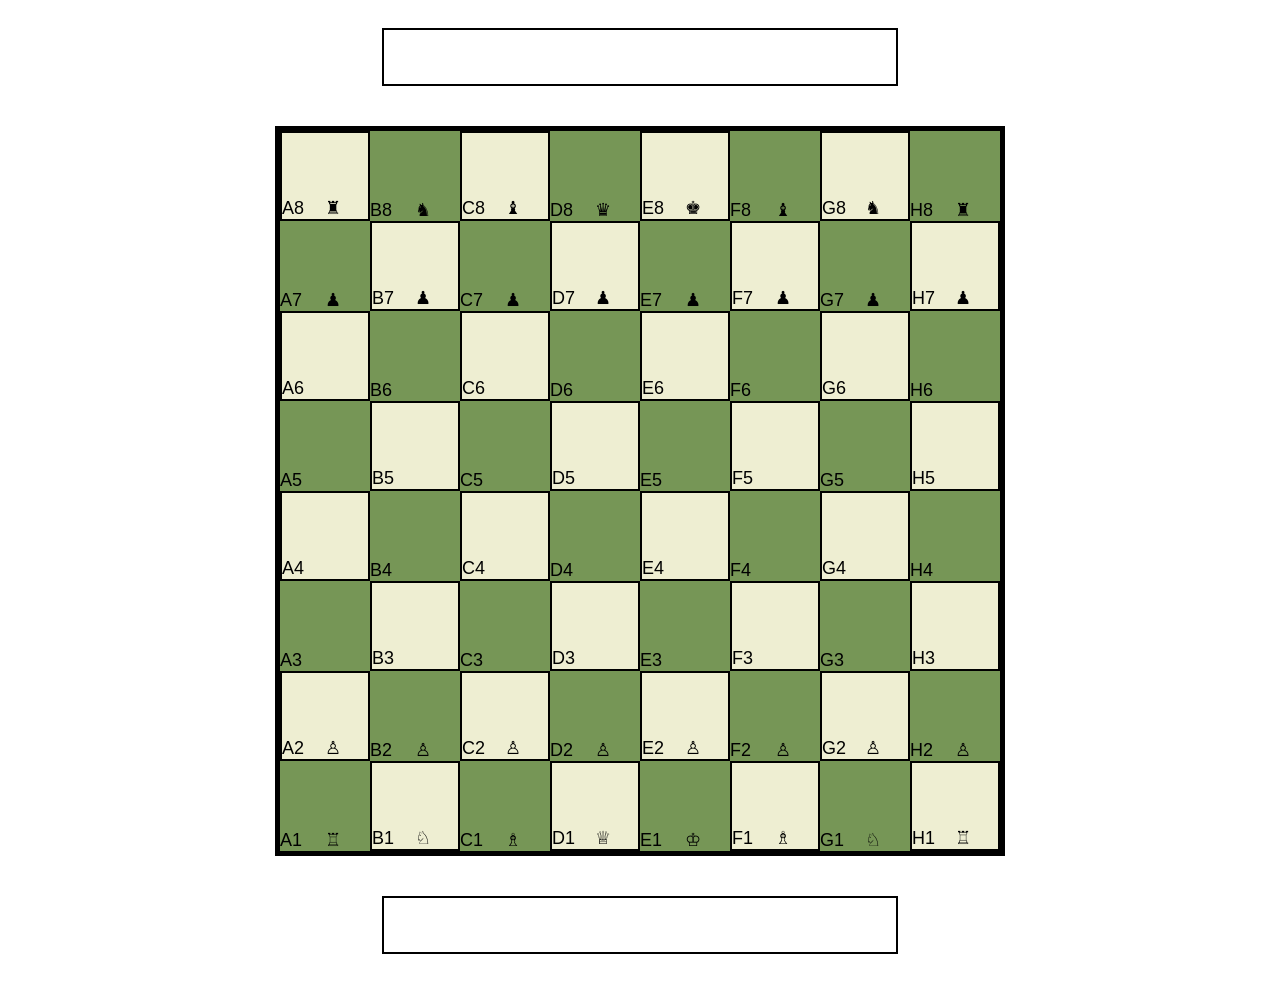
<file: index.html>
<!DOCTYPE html>
<html lang="en">
<head>
    <meta charset="UTF-8">
    <meta name="viewport" content="width=device-width, initial-scale=1.0">
    <title>Document</title>
    <link rel="stylesheet" href="style.css">
</head>
<body>

    <div class="main">

            <div class="white_pieces"></div>

            <div class="chess_board">
                <!-- the row first of black having king queen rook knight and horse -->
                 <!-- row one  -->
                <div class="A8 light-square" data-x="1" data-y="1">
                    <div>A8</div>
                    <div class="black_rook">&#9820;</div>
                </div>
            
                <div class="B8 dark-square" data-x="1" data-y="2">
                    <div>B8</div>
                    <div class="black_knight">&#9822;</div>

                </div>
                <div class="C8 light-square" data-x="1" data-y="3">
                    <div>C8</div>
                    <div class="black_bishop">&#9821;</div>

                </div>
                <div class="D8 dark-square" data-x="1" data-y="4">
                    <div>D8</div>
                    <div class="black_queen">&#9819;</div>

                </div>
                <div class="E8 light-square" data-x="1" data-y="5">
                    <div>E8</div>
                    <div class="black_king">&#9818;</div>

                </div>
                <div class="F8 dark-square" data-x="1" data-y="6">
                    <div>F8</div>
                    <div class="black_bishop">&#9821;</div>

                </div>
                <div class="G8 light-square" data-x="1" data-y="7">
                    <div>G8</div>
                    <div class="black_knight">&#9822;</div>
                
                </div>
                <div class="H8 dark-square" data-x="1" data-y="8">
                    <div>H8</div>
                    <div class="black_rook">&#9820;</div>
                </div>
            
            
                <!-- row two of black having all pawns  -->
                 <!-- row two  -->
            
                <div class="A7 dark-square" data-x="2" data-y="1">
                    <div>A7</div>
                    <div class="black_pawn black_pawn_1">&#9823;</div>
                </div>
            
                <div class="B7 light-square" data-x="2" data-y="2">
                    <div>B7</div>
                    <div class="black_pawn black_pawn_2">&#9823;</div>
                </div>
            
                <div class="C7 dark-square" data-x="2" data-y="3">
                    <div>C7</div>
                    <div class="black_pawn black_pawn_3">&#9823;</div>
                </div>
            
                <div class="D7 light-square" data-x="2" data-y="4">
                    <div>D7</div>
                    <div class="black_pawn black_pawn_4">&#9823;</div>
                </div>
            
                <div class="E7 dark-square" data-x="2" data-y="5">
                    <div>E7</div>
                    <div class="black_pawn black_pawn_5">&#9823;</div>
                </div>
            
                <div class="F7 light-square" data-x="2" data-y="6">
                    <div>F7</div>
                    <div class="black_pawn black_pawn_6">&#9823;</div>
                </div>
            
                <div class="G7 dark-square" data-x="2" data-y="7">
                    <div>G7</div>
                    <div class="black_pawn black_pawn_7">&#9823;</div>
                </div>
            
                <div class="H7 light-square" data-x="2" data-y="8">
                    <div>H7</div>
                    <div class="black_pawn black_pawn_"8>&#9823;</div>
                </div>
            
            
                <!-- row three -->
                <div class="A6 light-square" data-x="3" data-y="0">A6
                    <!-- <div>A6</div> -->
                    <!-- <div class="1"></div> -->
                </div>
                <div class="B6 dark-square" data-x="3" data-y="1">B6</div>
                <div class="C6 light-square" data-x="3" data-y="2">C6</div>
                <div class="D6 dark-square" data-x="3" data-y="3">D6</div>
                <div class="E6 light-square" data-x="3" data-y="4">E6</div>
                <div class="F6 dark-square" data-x="3" data-y="5">F6</div>
                <div class="G6 light-square" data-x="3" data-y="6">G6</div>
                <div class="H6 dark-square" data-x="3" data-y="7">H6</div>
            
                <!-- row four  -->
            
                <div class="A5 dark-square" data-x="4" data-y="1">A5</div>
                <div class="B5 light-square" data-x="4" data-y="2">B5</div>
                <div class="C5 dark-square" data-x="4" data-y="3">C5</div>
                <div class="D5 light-square" data-x="4" data-y="4">D5</div>
                <div class="E5 dark-square" data-x="4" data-y="5">E5</div>
                <div class="F5 light-square" data-x="4" data-y="6">F5</div>
                <div class="G5 dark-square" data-x="4" data-y="7">G5</div>
                <div class="H5 light-square" data-x="4" data-y="8">H5</div>
            
                <!-- row five -->
            
                <div class="A4 light-square" data-x="5" data-y="1">A4</div>
                <div class="B4 dark-square" data-x="5" data-y="2">B4</div>
                <div class="C4 light-square" data-x="5" data-y="3">C4</div>
                <div class="D4 dark-square" data-x="5" data-y="4">D4</div>
                <div class="E4 light-square" data-x="5" data-y="5">E4</div>
                <div class="F4 dark-square" data-x="5" data-y="6">F4</div>
                <div class="G4 light-square" data-x="5" data-y="7">G4</div>
                <div class="H4 dark-square" data-x="5" data-y="8">H4</div>
            
                <!-- row six -->
            
                <div class="A3 dark-square" data-x="6" data-y="1">A3</div>
                <div class="B3 light-square" data-x="6" data-y="2">B3</div>
                <div class="C3 dark-square" data-x="6" data-y="3">C3</div>
                <div class="D3 light-square" data-x="6" data-y="4">D3</div>
                <div class="E3 dark-square" data-x="6" data-y="5">E3</div>
                <div class="F3 light-square" data-x="6" data-y="6">F3</div>
                <div class="G3 dark-square" data-x="6" data-y="7">G3</div>
                <div class="H3 light-square" data-x="6" data-y="8">H3</div>
            
            
<!--         second row of white having all pawns -->
 <!-        - row seven  -->
            
                <div class="A2 light-square" data-x="7" data-y="1">
                    <div>A2</div>
                    <div class="white_pawn_1">&#9817;</div>
                </div>
                <div class="B2 dark-square" data-x="7" data-y="2">
                    <div>B2</div>
                    <div class="white_pawn">&#9817;</div>
                </div>
                <div class="C2 light-square" data-x="7" data-y="3">
                    <div>C2</div>
                    <div class="white_pawn">&#9817;</div>
                </div>
                <div class="D2 dark-square" data-x="7" data-y="4">
                    <div>D2</div>
                    <div class="white_pawn">&#9817;</div>
                </div>
                <div class="E2 light-square" data-x="7" data-y="5">
                    <div>E2</div>
                    <div class="white_pawn">&#9817;</div>
                </div>
                <div class="F2 dark-square" data-x="7" data-y="6">
                    <div>F2</div>
                    <div class="white_pawn">&#9817;</div>
                </div>
                <div class="G2 light-square" data-x="7" data-y="7">
                    <div>G2</div>
                    <div class="white_pawn">&#9817;</div>
                </div>
                <div class="H2 dark-square" data-x="7" data-y="8">
                    <div>H2</div>
                    <div class="white_pawn">&#9817;</div>
                </div>
            
            
                <!-- first line of white having king queen rook knight horse/'' -->
                <!-- row eight  -->
            
            
                <div class="A1 dark-square" data-x="8" data-y="1">
                    <div>A1</div>
                    <div class="white_rook">&#9814;</div>
                </div>
                <div class="B1 light-square" data-x="8" data-y="2">
                    <div>B1</div>
                    <div class="white_knight">&#9816;</div>
                </div>
                <div class="C1 dark-square" data-x="8" data-y="3">
                    <div>C1</div>
                    <div class="white_bishop">&#9815;</div>
                </div>
                <div class="D1 light-square" data-x="8" data-y="4">
                    <div>D1</div>
                    <div class="white_queen">&#9813;</div>
                </div>
                <div class="E1 dark-square" data-x="8" data-y="5">
                    <div>E1</div>
                    <div class="white_king">&#9812;</div>
                </div>
                <div class="F1 light-square" data-x="8" data-y="6">
                    <div>F1</div>
                    <div class="white_bishop">&#9815;</div>
                </div>
                <div class="G1 dark-square" data-x="8" data-y="7">
                    <div>G1</div>
                    <div class="white_knight">&#9816;</div>
                </div>
                <div class="H1 light-square" data-x="8" data-y="8">
                    <div>H1</div>
                    <div class="white_rook">&#9814;</div>
                </div>
            
            </div>
        
            <div class="black_pieces"></div>
    </div>
    
    <script src="script.js"></script>



</body>
</html>


<!-- if(isWhite==true){
        nextX=currentX-1;
        nextY=currentY+0;
    }
    else{
        nextX=currentX+1;
        nextY=currentY+0;
    } -->
</file>
<file: style.css>
*{
    /* background-color: black; */
}

.main{
    display: flex;
    flex-direction: column;
}

.white_pieces{
    display: flex;
    width:40vw;
    height:6vh;
    border :2px solid black;   
    margin: 20px auto;
    font-size: 5vh; 
}

.black_pieces{
    display: flex;
    width:40vw;
    height:6vh;
    border :2px solid black;
    margin: 20px auto; 
    font-size: 5vh;
}

.chess_board {
    display: grid;
    /* This creates 8 equal columns and rows */
    grid-template-columns: repeat(8, 10vh); 
    grid-template-rows: repeat(8, 10vh);
    
    border: 5px solid black;
    width: fit-content; /* Keeps the border tight around the squares */
    margin: 20px auto;  /* Centers the board on the page */
}

/* This targets every div inside the board */
.chess_board div {
    width: 10vh;
    height: 10vh;
    display: flex;
    justify-content: flex-start; /* Centers text/pieces horizontally */
    align-items: flex-end;     /* Centers text/pieces vertically */
    font-size: 2vh;          /* Size of the coordinate text */
    font-family: sans-serif;
    box-sizing: border-box;  /* Prevents borders from growing the box */
}

/* .A4{ */
    /* border:20x solid black; */
    /* background-color: red; */
/* } */

.light-square { /* Changed _ to - */
    background-color: #eeeed2;
    border: 2px solid black;
}

.dark-square { /* Changed _ to - */
    background-color: #769656;
}
</file>
